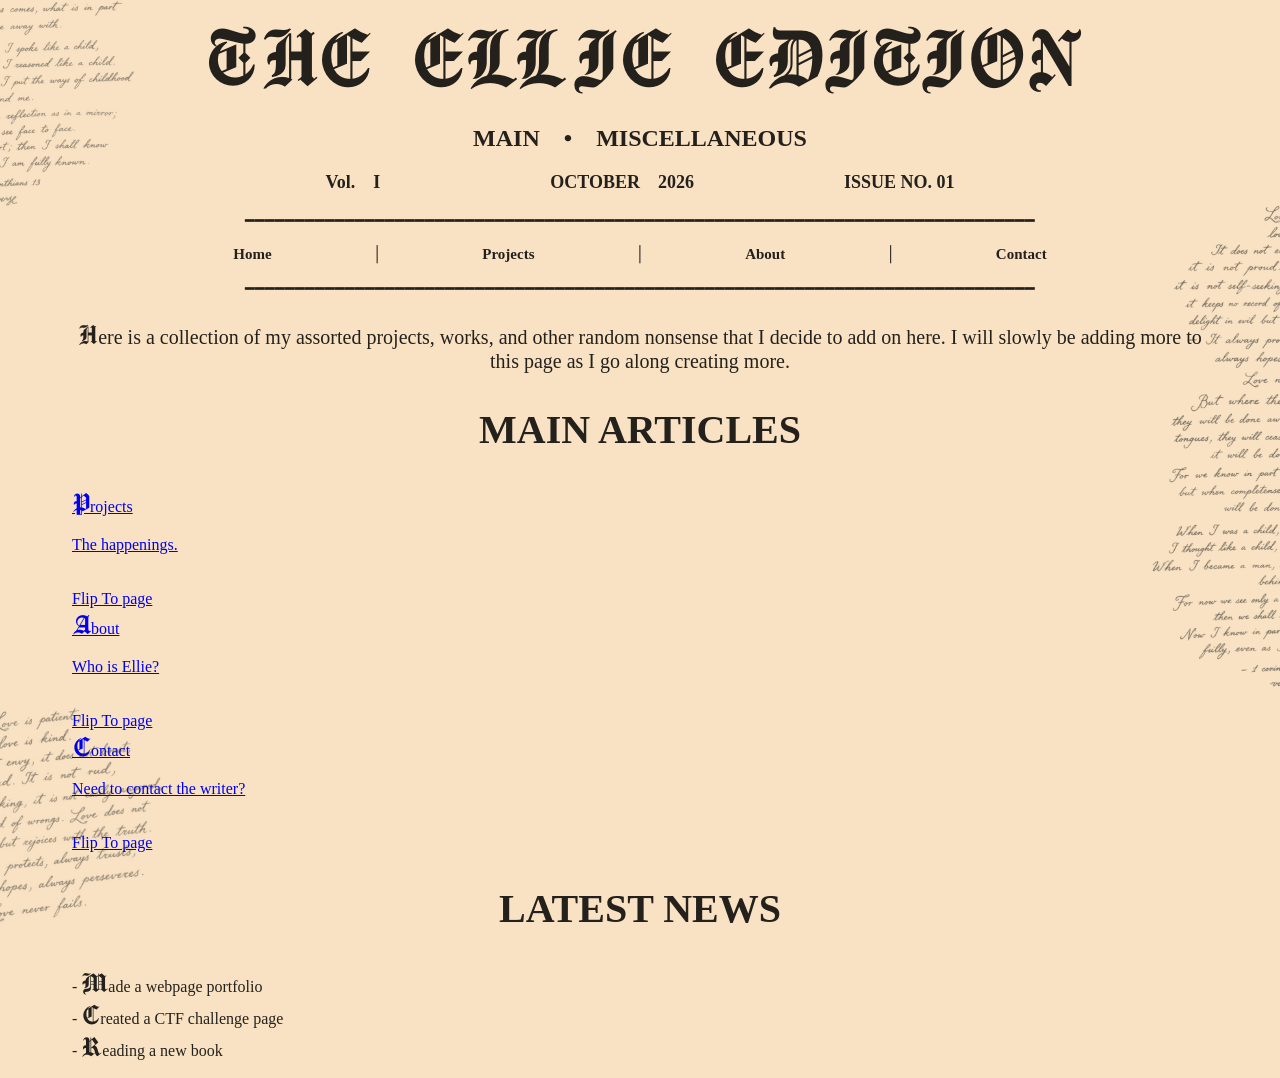
<file: index.html>
<!DOCTYPE html>
<html>
<head>
    <meta charset="UTF-8">
    <title>The Daily Edition</title>
    <link rel="stylesheet" href="styles/styles.css">
</head>

<body>
    <img src="styles/pretty-writing.png" class="corner-image">
    <div class="headers">
        <h1 class="Head">THE ELLIE EDITION</h1>
        <h2 style="text-align: center;">MAIN&emsp;•&emsp;MISCELLANEOUS</h2>
        <p style="text-align: center;font-size: 18px; font-weight: bold;">Vol.&emsp;I<span style="padding-left:170px;">OCTOBER&emsp;2026</span><span style="padding-left:150px;">ISSUE NO. 01</span></p>
    </div>   
<p style="text-align: center;">━━━━━━━━━━━━━━━━━━━━━━━━━━━━━━━━━━━━━━━━━━━━━━━━━━━━━━━━━━━━━━━━━━━━━━━━━━━━━━━</p>
    <nav class="nav">
      <a href="index.html">Home</a>│  
      <a href="Projects.html">Projects</a> │
      <a href="About_Me.html">About</a>│
      <a href="Contact.html">Contact</a>
    </nav>
<p style="text-align: center;">━━━━━━━━━━━━━━━━━━━━━━━━━━━━━━━━━━━━━━━━━━━━━━━━━━━━━━━━━━━━━━━━━━━━━━━━━━━━━━━</p>


<p style="font-size: 20px; text-align: center;"><span class = "p">H</span>ere is a collection of my assorted projects, works,
and other random nonsense that I decide to add on here. I will slowly be adding more to 
this page as I go along creating more. </p>



    <img src="styles/pretty-writing3.png" class="right-image">
    <img src="styles/pretty-writing2.png" class="bottom-image">



<div class="newspaper-area">

<div class="main-container secondNav-container">
    <h2 style="text-align: center;font-size: 40px;">
           MAIN ARTICLES
    </h2>

        <div class="the-grid">
            <a href="Projects.html" class="info-card Projects-card">
                <div class="challenge-title"><span class = "p">P</span>rojects</div><br>
                <div class="info">The happenings.</div><br><br>
                <div class="enter-button">Flip To page</div>
                </a>
            <a href="About_Me.html" class="info-card About-card">
                <div class="challenge-title"><span class = "p">A</span>bout</div><br>
                <div class="info">Who is Ellie?</div><br><br>
                <div class="enter-button">Flip To page</div>
                </a>
            <a href="Contact.html" class="info-card Contact-card">
                <div class="challenge-title"><span class = "p">C</span>ontact</div><br>
                <div class="info">Need to contact the writer?</div><br><br>
                <div class="enter-button">Flip To page</div>
                </a>
        </div>
</div>
<div class="main-container secondNav-container">
    <h2 style="text-align: center;font-size: 40px;">
            LATEST NEWS
    </h2>
            <p>
                 - <span class = "p">M</span>ade a webpage portfolio <br>
                 - <span class = "p">C</span>reated a CTF challenge page<br>
                 - <span class = "p">R</span>eading a new book<br> 
            </p>
      
</div>



</div>


</body>
</html>
</file>
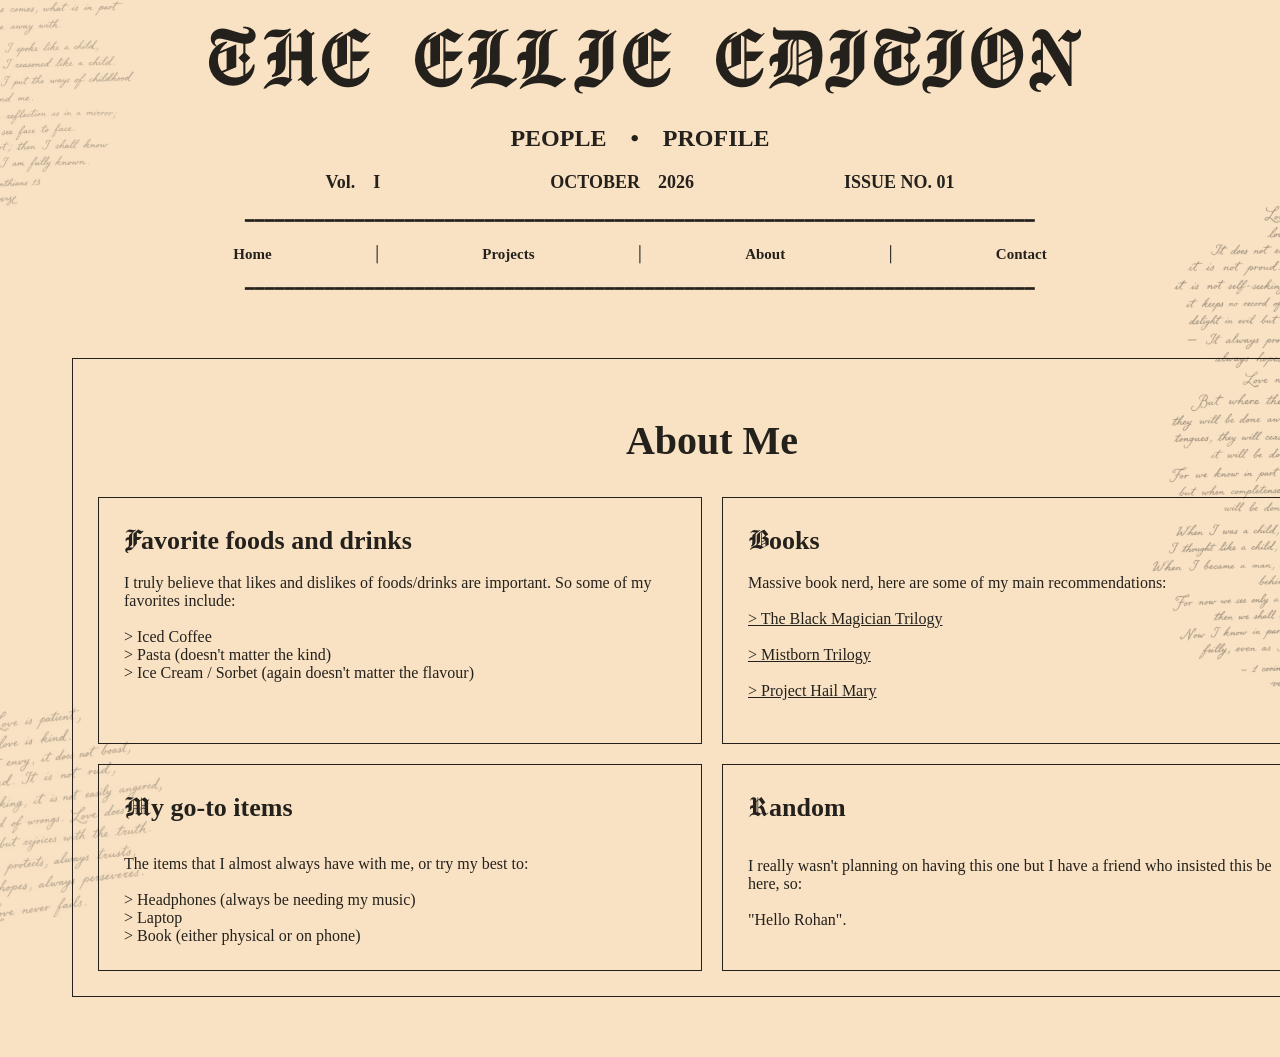
<file: About_Me.html>
<!DOCTYPE html>
<html>
<head>
    <meta charset="UTF-8">
    <title>About</title>
    <link rel="stylesheet" href="styles/styles4.css">
</head>

<body>
    <img src="styles/pretty-writing.png" class="corner-image3">
    <div class="headers">
        <h1 class="Head">THE ELLIE EDITION</h1>
        <h2 style="text-align: center;">PEOPLE&emsp;•&emsp;PROFILE</h2>
        <p style="text-align: center;font-size: 18px; font-weight: bold;">Vol.&emsp;I<span style="padding-left:170px;">OCTOBER&emsp;2026</span><span style="padding-left:150px;">ISSUE NO. 01</span></p>
    </div>   
<p style="text-align: center;">━━━━━━━━━━━━━━━━━━━━━━━━━━━━━━━━━━━━━━━━━━━━━━━━━━━━━━━━━━━━━━━━━━━━━━━━━━━━━━━</p>
    <nav class="nav">
      <a href="index.html">Home</a>│  
      <a href="Projects.html">Projects</a> │
      <a href="About_Me.html">About</a>│
      <a href="Contact.html">Contact</a>
    </nav>
<p style="text-align: center;">━━━━━━━━━━━━━━━━━━━━━━━━━━━━━━━━━━━━━━━━━━━━━━━━━━━━━━━━━━━━━━━━━━━━━━━━━━━━━━━</p>


<img src="styles/pretty-writing3.png" class="right-image3">
<img src="styles/pretty-writing2.png" class="bottom-image3">


<div class="newspaper-area">
<div class="main-container secondNav-container">
    <h2 style="text-align: center;font-size: 40px;">
           About Me
    </h2>
    <div class="the-grid">
            <a class="info-card Projects-card">
                <div class="challenge-title"><span class = "p">F</span>avorite foods and drinks</div><br>
                <div class="info">I truly believe that likes and dislikes of foods/drinks are important.
                    So some of my favorites include:<br><br>
                    > Iced Coffee<br>
                    > Pasta (doesn't matter the kind)<br>
                    > Ice Cream / Sorbet (again doesn't matter the flavour)<br>
                </div><br><br>
                
                </a>
            <div class="info-card About-card">
                <div class="challenge-title"><span class = "p">B</span>ooks</div><br>
                <div class="info">Massive book nerd, here are some of my main recommendations:</div><br>
                <a style="color: #24211D;" target="_blank" href="https://www.goodreads.com/book/show/12287628-the-black-magician-trilogy">> The Black Magician Trilogy</a><br>
                <a style="color: #24211D;" target="_blank" href="https://www.brandonsanderson.com/pages/the-mistborn-saga-the-original-trilogy">> Mistborn Trilogy</a><br>
                <a style="color: #24211D;" target="_blank" href="https://www.goodreads.com/en/book/show/54493401-project-hail-mary" >> Project Hail Mary</a><br>
                </div>
            <a  class="info-card Contact-card">
                <div class="challenge-title"><span class = "p">M</span>y go-to items</div><br>
                The items that I almost always have with me, or try my best to: <br><br>
                    > Headphones (always be needing my music)<br>
                    > Laptop <br>
                    > Book (either physical or on phone)<br>
                </a>
            <a  class="info-card Contact-card">
                <div class="challenge-title"><span class = "p">R</span>andom</div><br>
                <p>I really wasn't planning on having this one but I have a friend who insisted this be here, so: <br><br>
                    "Hello Rohan".
                </p>
                </a>
        </div>

        
</div>
</div>
</body>
</html>
</file>
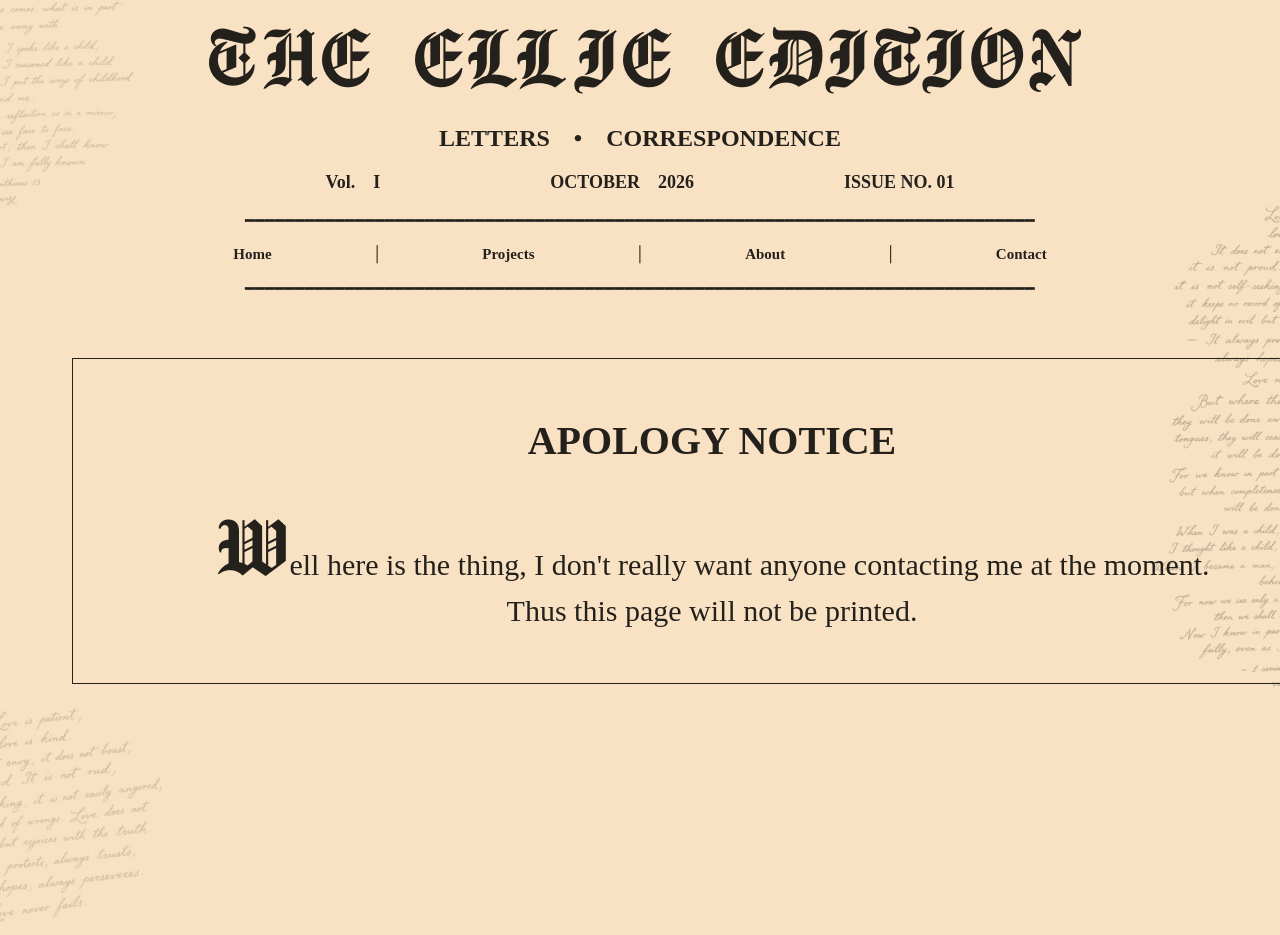
<file: Contact.html>
<!DOCTYPE html>
<html>
<head>
    <meta charset="UTF-8">
    <title>Contact</title>
    <link rel="stylesheet" href="styles/styles3.css">
</head>

<body>
    
    <div class="headers">
        <img src="styles/pretty-writing.png" class="corner-image4">
        <h1 class="Head">THE ELLIE EDITION</h1>
        <h2 style="text-align: center;">LETTERS&emsp;•&emsp;CORRESPONDENCE</h2>
        <p style="text-align: center;font-size: 18px; font-weight: bold;">Vol.&emsp;I<span style="padding-left:170px;">OCTOBER&emsp;2026</span><span style="padding-left:150px;">ISSUE NO. 01</span></p>
    </div>   
<p style="text-align: center;">━━━━━━━━━━━━━━━━━━━━━━━━━━━━━━━━━━━━━━━━━━━━━━━━━━━━━━━━━━━━━━━━━━━━━━━━━━━━━━━</p>
    <nav class="nav">
      <a href="index.html">Home</a>│  
      <a href="Projects.html">Projects</a> │
      <a href="About_Me.html">About</a>│
      <a href="Contact.html">Contact</a>
    </nav>
<p style="text-align: center;">━━━━━━━━━━━━━━━━━━━━━━━━━━━━━━━━━━━━━━━━━━━━━━━━━━━━━━━━━━━━━━━━━━━━━━━━━━━━━━━</p>


<img src="styles/pretty-writing3.png" class="right-image4">
<img src="styles/pretty-writing2.png" class="bottom-image4">


<div class="newspaper-area">
<div class="main-container secondNav-container">
    <h2 style="text-align: center;font-size: 40px;">
           APOLOGY NOTICE
    </h2>
<p style="font-size: 30px; text-align: center;">  <span class = "p" style="font-size: 90px;">W</span>ell here is the thing,
 I don't really want anyone contacting me at the moment.<br> Thus
this page will not be printed.</p>
        
        </div>
</div>


</div>
</body>
</html>
</file>
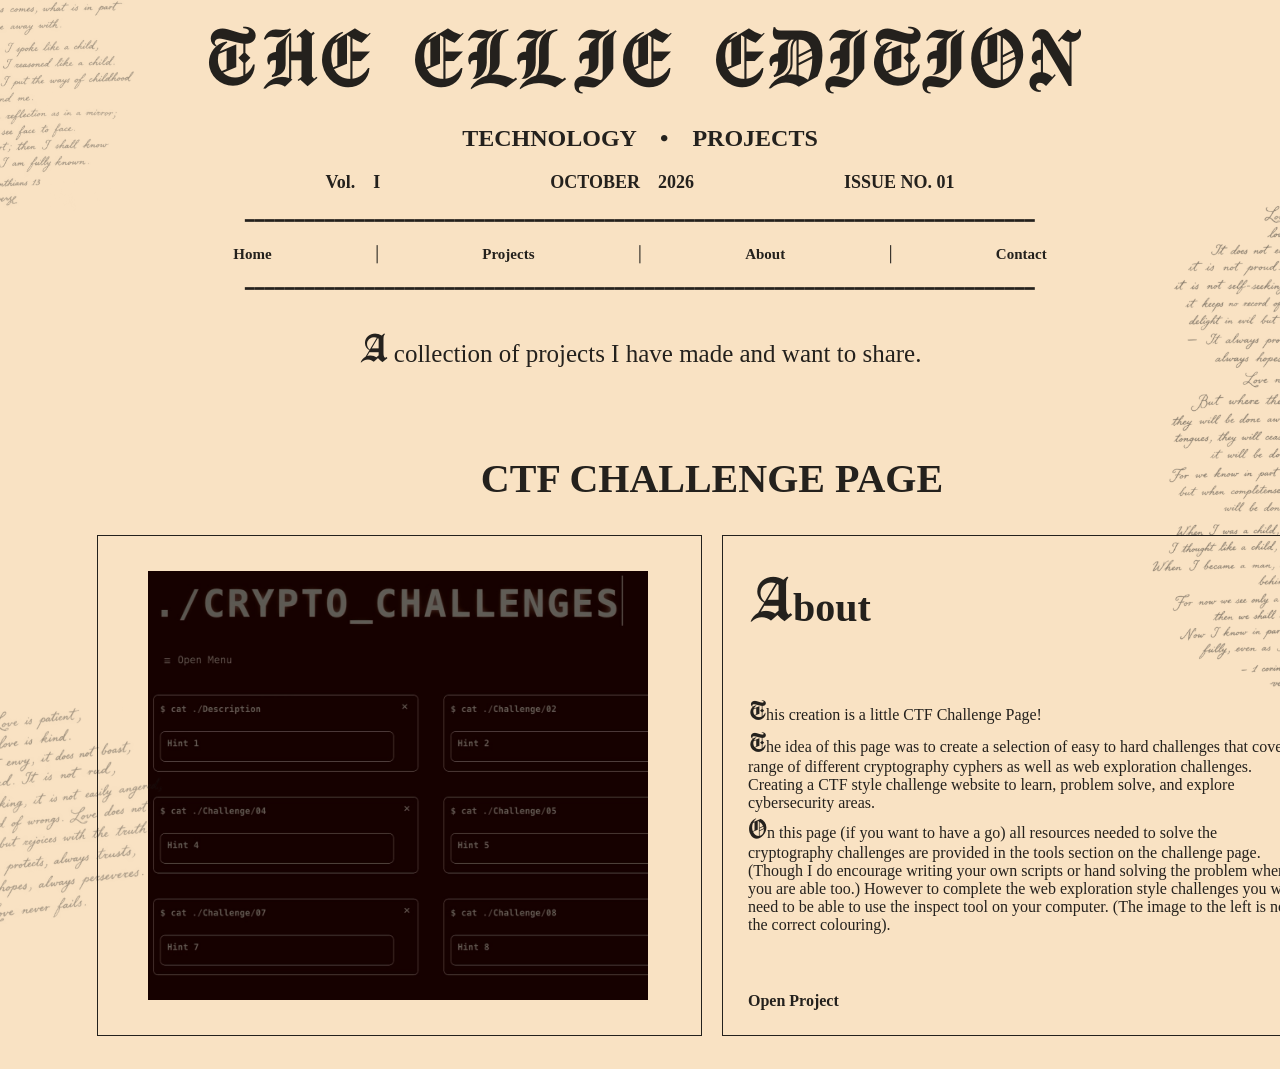
<file: Projects.html>
<!DOCTYPE html>
<html>
<head>
    <meta charset="UTF-8">
    <title>Projects</title>
    <link rel="stylesheet" href="styles/styles2.css">
</head>

<body>
    <img src="styles/pretty-writing.png" class="corner-image2">
    <div class="headers">
        <h1 class="Head">THE ELLIE EDITION</h1>
        <h2 style="text-align: center;">TECHNOLOGY&emsp;•&emsp;PROJECTS</h2>
        <p style="text-align: center;font-size: 18px; font-weight: bold;">Vol.&emsp;I<span style="padding-left:170px;">OCTOBER&emsp;2026</span><span style="padding-left:150px;">ISSUE NO. 01</span></p>
    </div>   
<p style="text-align: center;">━━━━━━━━━━━━━━━━━━━━━━━━━━━━━━━━━━━━━━━━━━━━━━━━━━━━━━━━━━━━━━━━━━━━━━━━━━━━━━━</p>
    <nav class="nav">
      <a href="index.html">Home</a>│  
      <a href="Projects.html">Projects</a> │
      <a href="About_Me.html">About</a>│
      <a href="Contact.html">Contact</a>
    </nav>
<p style="text-align: center;">━━━━━━━━━━━━━━━━━━━━━━━━━━━━━━━━━━━━━━━━━━━━━━━━━━━━━━━━━━━━━━━━━━━━━━━━━━━━━━━</p>
<p style="font-size: 25px; text-align: center;"> <span class = "p" style="font-size: 45px;">A</span> collection of projects I have made and want to share.</p>
<img src="styles/pretty-writing3.png" class="right-image2">
<img src="styles/pretty-writing2.png" class="bottom-image2">



<div class="newspaper-area">
<div class="main-container secondNav-container">
    <h2 style="text-align: center;font-size: 40px;">
           CTF CHALLENGE PAGE
    </h2>

        <div class="the-grid">
            <a href="https://elliewoodward2024-ops.github.io/CTF_Challenges/index.html" target="_blank" class="info-card Projects-card">
                <img src="styles/Pic2.png" class="pic">
                </a>

            <a href="https://elliewoodward2024-ops.github.io/CTF_Challenges/index.html" target="_blank" class="info-card About-card">
                <div class="challenge-title" style="font-size: 40px;"><span class = "p" style="font-size: 70px;">A</span>bout</div>
                <p><span class = "p">T</span>his creation is a little CTF Challenge Page!<br>
               <span class = "p">T</span>he idea of this page was to create a selection 
                of easy to hard challenges that cover a range of different
                cryptography cyphers as well as web exploration challenges.
                Creating a CTF style challenge website to learn, problem solve, 
                and explore cybersecurity areas.<br><span class = "p">O</span>n this page (if you want to have a go) all resources needed to solve the cryptography 
                challenges are provided in the tools section on the challenge page.
                (Though I do encourage writing your own scripts or hand solving the problem
                where you are able too.)
                However to complete the web exploration style challenges you 
                will need to be able to use the inspect tool on your computer. (The image to the left is not the correct colouring).
                </p>
        
                <div class="enter-button">Open Project</div>
            </a>
        </div>
</div>


</div>

</body>
</html>
</file>
<file: styles/styles.css>
@font-face {
    font-family: 'Chomsky';
    src: url('Chomsky.otf') format('opentype');
    font-weight: bold;
    font-style: normal;
}

body {
    padding-left: 5%;
    padding-right: 5%;
    background-color: #f9e2c3;
    font-family: Georgia, 'Times New Roman', Times, serif;
    font-size: 15 px;
    color: #24211D;
}

.Head {
    font-size: 90px;
    display: flex;
    justify-content: center;
    font-family: 'Chomsky';
    margin-top: 0;
    margin-bottom: 5px;
    color: #24211D;
}

.p {
    font-family: 'Chomsky', monospace;
    font-size: 30px;

}

nav {
    display: flex;
    justify-content: center;
    gap: 100px;
    font-size: 15px;
}

nav a {

    font-size: 15px;
    text-decoration: none;
    color: #24211D;
    text-align: center;
    font-weight: bold;
}

/* Faded ink color for later if needed #625C53, red accent #9B3434,  */

.corner-image {
    position: absolute;
    top: -300px;
    left: -150px;
    width: 300px;
    z-index: 0;
    opacity: 0.5;
    transform: rotate(-1deg);
}

.right-image {
    position: absolute;
    top: 190px;
    right: 0px;
    width: 150px;
    z-index: 0;
    opacity: 0.6;
    transform: rotate(0deg);
}

.bottom-image {
    position: absolute;
    bottom: -20px;
    left: -120px;
    width: 300px;
    z-index: 0;
    opacity: 0.5;
    transform: rotate(-6deg);
}

.corner-image2 {
    position: absolute;
    top: -300px;
    left: -150px;
    width: 300px;
    z-index: 0;
    opacity: 0.4;
    transform: rotate(-1deg);
}

.right-image2 {
    position: absolute;
    top: 190px;
    right: 0px;
    width: 150px;
    z-index: 0;
    opacity: 0.5;
    transform: rotate(0deg);
}

.bottom-image2 {
    position: absolute;
    bottom: -20px;
    left: -120px;
    width: 300px;
    z-index: 0;
    opacity: 0.4;
    transform: rotate(-6deg);
}

.corner-image3 {
    position: absolute;
    top: -300px;
    left: -150px;
    width: 300px;
    z-index: 0;
    opacity: 0.3;
    transform: rotate(-1deg);
}

.right-image3 {
    position: absolute;
    top: 190px;
    right: 0px;
    width: 150px;
    z-index: 0;
    opacity: 0.4;
    transform: rotate(0deg);
}

.bottom-image3 {
    position: absolute;
    bottom: -20px;
    left: -120px;
    width: 300px;
    z-index: 0;
    opacity: 0.3;
    transform: rotate(-6deg);
}

.corner-image4 {
    position: absolute;
    top: -300px;
    left: -150px;
    width: 300px;
    z-index: 0;
    opacity: 0.2;
    transform: rotate(-1deg);
}

.right-image4 {
    position: absolute;
    top: 190px;
    right: 0px;
    width: 150px;
    z-index: 0;
    opacity: 0.3;
    transform: rotate(0deg);
}

.bottom-image4 {
    position: absolute;
    bottom: -20px;
    left: -120px;
    width: 300px;
    z-index: 0;
    opacity: 0.2;
    transform: rotate(-6deg);
}
</file>
<file: styles/styles4.css>
@font-face {
    font-family: 'Chomsky';
    src: url('Chomsky.otf') format('opentype');
    font-weight: bold;
    font-style: normal;
}

body {
    padding-left: 5%;
    padding-right: 5%;
    background-color: #f9e2c3;
    font-family: Georgia, 'Times New Roman', Times, serif;
    font-size: 15 px;
    color: #24211D;
}

.Head {
    font-size: 90px;
    display: flex;
    justify-content: center;
    font-family: 'Chomsky';
    margin-top: 0;
    margin-bottom: 5px;
    color: #24211D;
}

.p {
    font-family: 'Chomsky', monospace;
    font-size: 30px;

}

nav {
    display: flex;
    justify-content: center;
    gap: 100px;
    font-size: 15px;
}

nav a {

    font-size: 15px;
    text-decoration: none;
    color: #24211D;
    text-align: center;
    font-weight: bold;
}

/* Faded ink color for later if needed #625C53, red accent #9B3434,  */

.corner-image {
    position: absolute;
    top: -300px;
    left: -150px;
    width: 300px;
    z-index: 0;
    opacity: 0.5;
    transform: rotate(-1deg);
}

.right-image {
    position: absolute;
    top: 190px;
    right: 0px;
    width: 150px;
    z-index: 0;
    opacity: 0.6;
    transform: rotate(0deg);
}

.bottom-image {
    position: absolute;
    bottom: -20px;
    left: -120px;
    width: 300px;
    z-index: 0;
    opacity: 0.5;
    transform: rotate(-6deg);
}

.corner-image2 {
    position: absolute;
    top: -300px;
    left: -150px;
    width: 300px;
    z-index: 0;
    opacity: 0.4;
    transform: rotate(-1deg);
}

.right-image2 {
    position: absolute;
    top: 190px;
    right: 0px;
    width: 150px;
    z-index: 0;
    opacity: 0.5;
    transform: rotate(0deg);
}

.bottom-image2 {
    position: absolute;
    bottom: -20px;
    left: -120px;
    width: 300px;
    z-index: 0;
    opacity: 0.4;
    transform: rotate(-6deg);
}

.corner-image3 {
    position: absolute;
    top: -300px;
    left: -150px;
    width: 300px;
    z-index: 0;
    opacity: 0.3;
    transform: rotate(-1deg);
}

.right-image3 {
    position: absolute;
    top: 190px;
    right: 0px;
    width: 150px;
    z-index: 0;
    opacity: 0.4;
    transform: rotate(0deg);
}

.bottom-image3 {
    position: absolute;
    bottom: -20px;
    left: -120px;
    width: 300px;
    z-index: 0;
    opacity: 0.3;
    transform: rotate(-6deg);
}

.corner-image4 {
    position: absolute;
    top: -300px;
    left: -150px;
    width: 300px;
    z-index: 0;
    opacity: 0.2;
    transform: rotate(-1deg);
}

.right-image4 {
    position: absolute;
    top: 190px;
    right: 0px;
    width: 150px;
    z-index: 0;
    opacity: 0.3;
    transform: rotate(0deg);
}

.bottom-image4 {
    position: absolute;
    bottom: -20px;
    left: -120px;
    width: 300px;
    z-index: 0;
    opacity: 0.2;
    transform: rotate(-6deg);
}





.newspaper-area {
    display: grid !important;
    grid-template-columns: 1fr 0fr !important;
    gap: 50px !important;
    margin: 60px auto;

}

.main-container {
    padding: 25px;
    min-height: 300px;
    box-sizing: border-box;
    border: .5px solid #24211D;


}

.secondNav-header {
    font-size: 20px;
    margin-bottom: 30px;
}

.secondNav-container {
    padding: 25px;
    min-height: 300px;
    box-sizing: border-box;
    border: 1px solid #24211D;
    width: 1280px;

}

.the-grid {
    display: grid;
    grid-template-columns: repeat(2, 1fr);
    gap: 20px;
}

.info-card {
    border: 1px solid #24211D;
    padding: 25px;
    text-decoration: none;
    color: #24211D;
    min-height: 180px;
    display: flex;
    flex-direction: column;
    justify-content: space-between;
    box-sizing: border-box;
    transition: 0.2s ease;

}

.info-card:hover {
    transform: translateY(-4px);


}

.info {
    font-size: 16px;
}



.challenge-title {
    font-size: 26px;
    font-weight: bold;
    text-decoration: none;
}

.enter-button {
    font-weight: bold;
}

.intro {
    font-size: 17px;
}

.challenge-section {
    margin-top: 80px;
    margin-bottom: 80px;
}

.pic {
    width: 500px;
    padding: 10px;
}
</file>
<file: styles/styles3.css>
@font-face {
    font-family: 'Chomsky';
    src: url('Chomsky.otf') format('opentype');
    font-weight: bold;
    font-style: normal;
}

body {
    padding-left: 5%;
    padding-right: 5%;
    background-color: #f9e2c3;
    font-family: Georgia, 'Times New Roman', Times, serif;
    font-size: 15 px;
    color: #24211D;
}

.Head {
    font-size: 90px;
    display: flex;
    justify-content: center;
    font-family: 'Chomsky';
    margin-top: 0;
    margin-bottom: 5px;
    color: #24211D;
}

.p {
    font-family: 'Chomsky', monospace;
    font-size: 30px;

}

nav {
    display: flex;
    justify-content: center;
    gap: 100px;
    font-size: 15px;
}

nav a {

    font-size: 15px;
    text-decoration: none;
    color: #24211D;
    text-align: center;
    font-weight: bold;
}

/* Faded ink color for later if needed #625C53, red accent #9B3434,  */

.corner-image {
    position: absolute;
    top: -300px;
    left: -150px;
    width: 300px;
    z-index: 0;
    opacity: 0.5;
    transform: rotate(-1deg);
}

.right-image {
    position: absolute;
    top: 190px;
    right: 0px;
    width: 150px;
    z-index: 0;
    opacity: 0.6;
    transform: rotate(0deg);
}

.bottom-image {
    position: absolute;
    bottom: -20px;
    left: -120px;
    width: 300px;
    z-index: 0;
    opacity: 0.5;
    transform: rotate(-6deg);
}

.corner-image2 {
    position: absolute;
    top: -300px;
    left: -150px;
    width: 300px;
    z-index: 0;
    opacity: 0.4;
    transform: rotate(-1deg);
}

.right-image2 {
    position: absolute;
    top: 190px;
    right: 0px;
    width: 150px;
    z-index: 0;
    opacity: 0.5;
    transform: rotate(0deg);
}

.bottom-image2 {
    position: absolute;
    bottom: -20px;
    left: -120px;
    width: 300px;
    z-index: 0;
    opacity: 0.4;
    transform: rotate(-6deg);
}

.corner-image3 {
    position: absolute;
    top: -300px;
    left: -150px;
    width: 300px;
    z-index: 0;
    opacity: 0.3;
    transform: rotate(-1deg);
}

.right-image3 {
    position: absolute;
    top: 190px;
    right: 0px;
    width: 150px;
    z-index: 0;
    opacity: 0.4;
    transform: rotate(0deg);
}

.bottom-image3 {
    position: absolute;
    bottom: -20px;
    left: -120px;
    width: 300px;
    z-index: 0;
    opacity: 0.3;
    transform: rotate(-6deg);
}

.corner-image4 {
    position: absolute;
    top: -300px;
    left: -150px;
    width: 300px;
    z-index: 0;
    opacity: 0.2;
    transform: rotate(-1deg);
}

.right-image4 {
    position: absolute;
    top: 190px;
    right: 0px;
    width: 150px;
    z-index: 0;
    opacity: 0.3;
    transform: rotate(0deg);
}

.bottom-image4 {
    position: absolute;
    bottom: -20px;
    left: -120px;
    width: 300px;
    z-index: 0;
    opacity: 0.2;
    transform: rotate(-6deg);
}





.newspaper-area {
    display: grid !important;
    grid-template-columns: 1fr 0fr !important;
    gap: 50px !important;
    margin: 60px auto;

}

.main-container {
    padding: 25px;
    min-height: 300px;
    box-sizing: border-box;
    border: .5px solid #24211D;


}

.secondNav-header {
    font-size: 20px;
    margin-bottom: 30px;
}

.secondNav-container {
    padding: 25px;
    min-height: 300px;
    box-sizing: border-box;
    border: 1px solid #24211D;
    width: 1280px;

}

.the-grid {
    display: grid;
    grid-template-columns: repeat(2, 1fr);
    gap: 20px;
}

.info-card {
    border: 1px solid #24211D;
    padding: 25px;
    text-decoration: none;
    color: #24211D;
    min-height: 180px;
    display: flex;
    flex-direction: column;
    justify-content: space-between;
    box-sizing: border-box;
    transition: 0.2s ease;

}

.info-card:hover {
    transform: translateY(-4px);


}

.info {
    font-size: 16px;
}



.challenge-title {
    font-size: 26px;
    font-weight: bold;
}

.enter-button {
    font-weight: bold;
}

.intro {
    font-size: 17px;
}

.challenge-section {
    margin-top: 80px;
    margin-bottom: 80px;
}

.pic {
    width: 500px;
    padding: 10px;
}
</file>
<file: styles/styles2.css>
@font-face {
    font-family: 'Chomsky';
    src: url('Chomsky.otf') format('opentype');
    font-weight: bold;
    font-style: normal;
}

body {
    padding-left: 5%;
    padding-right: 5%;
    background-color: #f9e2c3;
    font-family: Georgia, 'Times New Roman', Times, serif;
    font-size: 15 px;
    color: #24211D;
}

.Head {
    font-size: 90px;
    display: flex;
    justify-content: center;
    font-family: 'Chomsky';
    margin-top: 0;
    margin-bottom: 5px;
    color: #24211D;
}

.p {
    font-family: 'Chomsky', monospace;
    font-size: 30px;

}

nav {
    display: flex;
    justify-content: center;
    gap: 100px;
    font-size: 15px;
}

nav a {

    font-size: 15px;
    text-decoration: none;
    color: #24211D;
    text-align: center;
    font-weight: bold;
}

/* Faded ink color for later if needed #625C53, red accent #9B3434,  */

.corner-image {
    position: absolute;
    top: -300px;
    left: -150px;
    width: 300px;
    z-index: 0;
    opacity: 0.5;
    transform: rotate(-1deg);
}

.right-image {
    position: absolute;
    top: 190px;
    right: 0px;
    width: 150px;
    z-index: 0;
    opacity: 0.6;
    transform: rotate(0deg);
}

.bottom-image {
    position: absolute;
    bottom: -20px;
    left: -120px;
    width: 300px;
    z-index: 0;
    opacity: 0.5;
    transform: rotate(-6deg);
}

.corner-image2 {
    position: absolute;
    top: -300px;
    left: -150px;
    width: 300px;
    z-index: 0;
    opacity: 0.4;
    transform: rotate(-1deg);
}

.right-image2 {
    position: absolute;
    top: 190px;
    right: 0px;
    width: 150px;
    z-index: 0;
    opacity: 0.5;
    transform: rotate(0deg);
}

.bottom-image2 {
    position: absolute;
    bottom: -20px;
    left: -120px;
    width: 300px;
    z-index: 0;
    opacity: 0.4;
    transform: rotate(-6deg);
}

.corner-image3 {
    position: absolute;
    top: -300px;
    left: -150px;
    width: 300px;
    z-index: 0;
    opacity: 0.3;
    transform: rotate(-1deg);
}

.right-image3 {
    position: absolute;
    top: 190px;
    right: 0px;
    width: 150px;
    z-index: 0;
    opacity: 0.4;
    transform: rotate(0deg);
}

.bottom-image3 {
    position: absolute;
    bottom: -20px;
    left: -120px;
    width: 300px;
    z-index: 0;
    opacity: 0.3;
    transform: rotate(-6deg);
}

.corner-image4 {
    position: absolute;
    top: -300px;
    left: -150px;
    width: 300px;
    z-index: 0;
    opacity: 0.2;
    transform: rotate(-1deg);
}

.right-image4 {
    position: absolute;
    top: 190px;
    right: 0px;
    width: 150px;
    z-index: 0;
    opacity: 0.3;
    transform: rotate(0deg);
}

.bottom-image4 {
    position: absolute;
    bottom: -20px;
    left: -120px;
    width: 300px;
    z-index: 0;
    opacity: 0.2;
    transform: rotate(-6deg);
}





.newspaper-area {
    display: grid !important;
    grid-template-columns: 1fr 0fr !important;
    gap: 50px !important;
    margin: 0px auto;
}



.secondNav-header {
    font-size: 20px;
    margin-bottom: 30px;
}

.secondNav-container {
    padding: 25px;
    min-height: 300px;
    box-sizing: border-box;

    width: 1280px;

}

.the-grid {
    display: grid;
    grid-template-columns: repeat(2, 1fr);
    gap: 20px;
}

.info-card {
    border: 1px solid #24211D;
    padding: 25px;
    text-decoration: none;
    color: #24211D;
    min-height: 180px;
    display: flex;
    flex-direction: column;
    justify-content: space-between;
    box-sizing: border-box;
    transition: 0.2s ease;

}

.info-card:hover {
    transform: translateY(-4px);


}

.info {
    font-size: 16px;
}



.challenge-title {
    font-size: 26px;
    font-weight: bold;
}

.enter-button {
    font-weight: bold;
}

.intro {
    font-size: 17px;
}

.challenge-section {
    margin-top: 80px;
    margin-bottom: 80px;
}

.pic {
    width: 500px;
    padding: 10px;
    padding-left: 25px;
}
</file>
